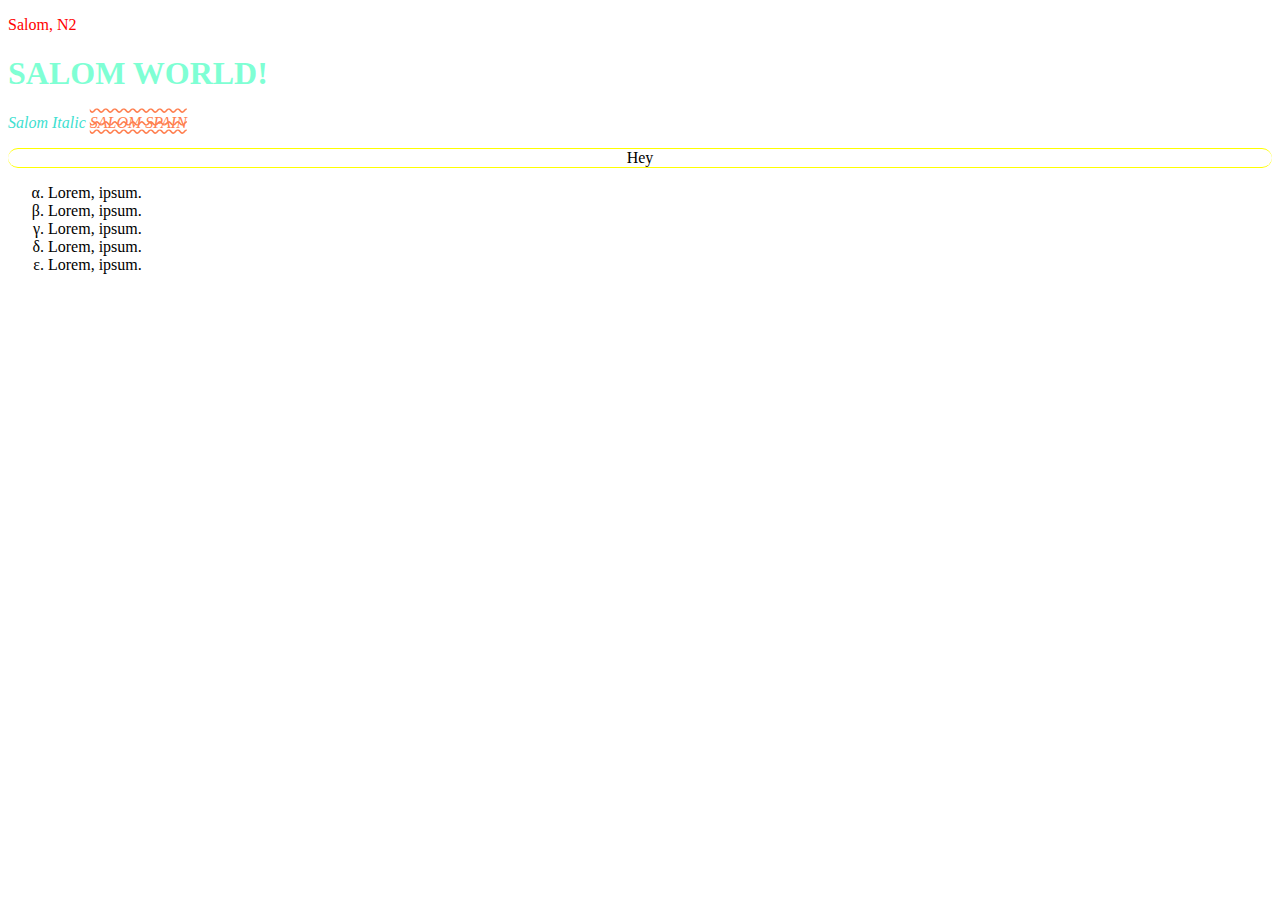
<file: index.html>
<!DOCTYPE html>
<html lang="en">
<head>
    <meta charset="UTF-8">
    <meta http-equiv="X-UA-Compatible" content="IE=edge">
    <meta name="viewport" content="width=device-width, initial-scale=1.0">
    <title>3-dars</title>

    <!-- external styling -->
    <link rel="stylesheet" href="style.css">

    <!-- internal styling -->
    <style>

        h1{
            color: aquamarine;
        }

    </style>
</head>
<body>
    
    <!-- inline styling -->
    <p style="color: red;">Salom, N2</p>

    <h1>Salom World!</h1>
    <i class="text1">Salom Italic</i>
    <i class="text2">Salom Spain</i>
    <p class="block">Hey</p>


    <ul class="list">
        <li>Lorem, ipsum.</li>
        <li>Lorem, ipsum.</li>
        <li>Lorem, ipsum.</li>
        <li>Lorem, ipsum.</li>
        <li>Lorem, ipsum.</li>

    </ul>


</body>
</html>
</file>
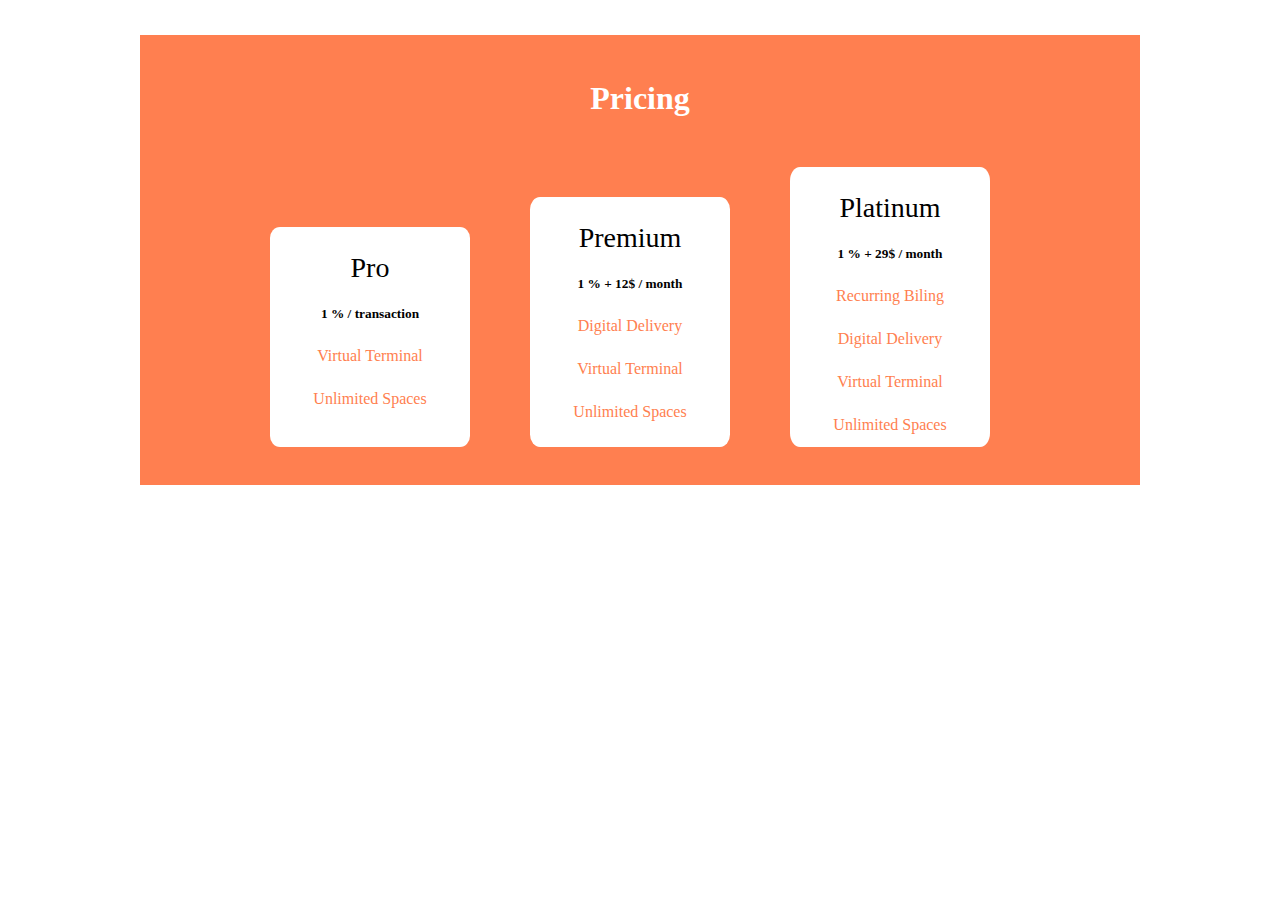
<file: uy ishi.html>
<!DOCTYPE html>
<html lang="en">
<head>
    <meta charset="UTF-8">
    <meta http-equiv="X-UA-Compatible" content="IE=edge">
    <meta name="viewport" content="width=device-width, initial-scale=1.0">
    <title>Uy ishi;asliddinnuriddinov</title>
    <link rel="stylesheet" href="uy ishi.css">
</head>
<body>
    <div class="container">
    <div class="main">


        <h1 style="text-align: center; color: white; margin-top: 35px; padding-top: 45px;">Pricing</h1>
        <div class="box">
            <div class="content1">
            <span>Pro</span>
            <small class="price" style="font-weight: 700;">1 % / transaction</small>
            <p>Virtual Terminal</p>
            <p>Unlimited Spaces</p>
        </div>
        </div>

        <div class="box">
            <div class="content2">
            <span>Premium</span>
            <small class="price" style="font-weight: 700;">1 % + 12$ / month</small>
            <p>Digital Delivery</p>
            <p>Virtual Terminal</p>
            <p style="padding-bottom: 20px;">Unlimited Spaces</p>
        </div>
        </div>

        <div class="box">
            <div class="content3">
            <span>Platinum</span>
            <small class="price" style="font-weight: 700;">1 % + 29$ / month</small>
            <p>Recurring Biling</p>
            <p>Digital Delivery</p>
            <p>Virtual Terminal</p>
            <p>Unlimited Spaces</p>
        </div>
        </div>

    </div>
</div>
</body>
</html>
</file>
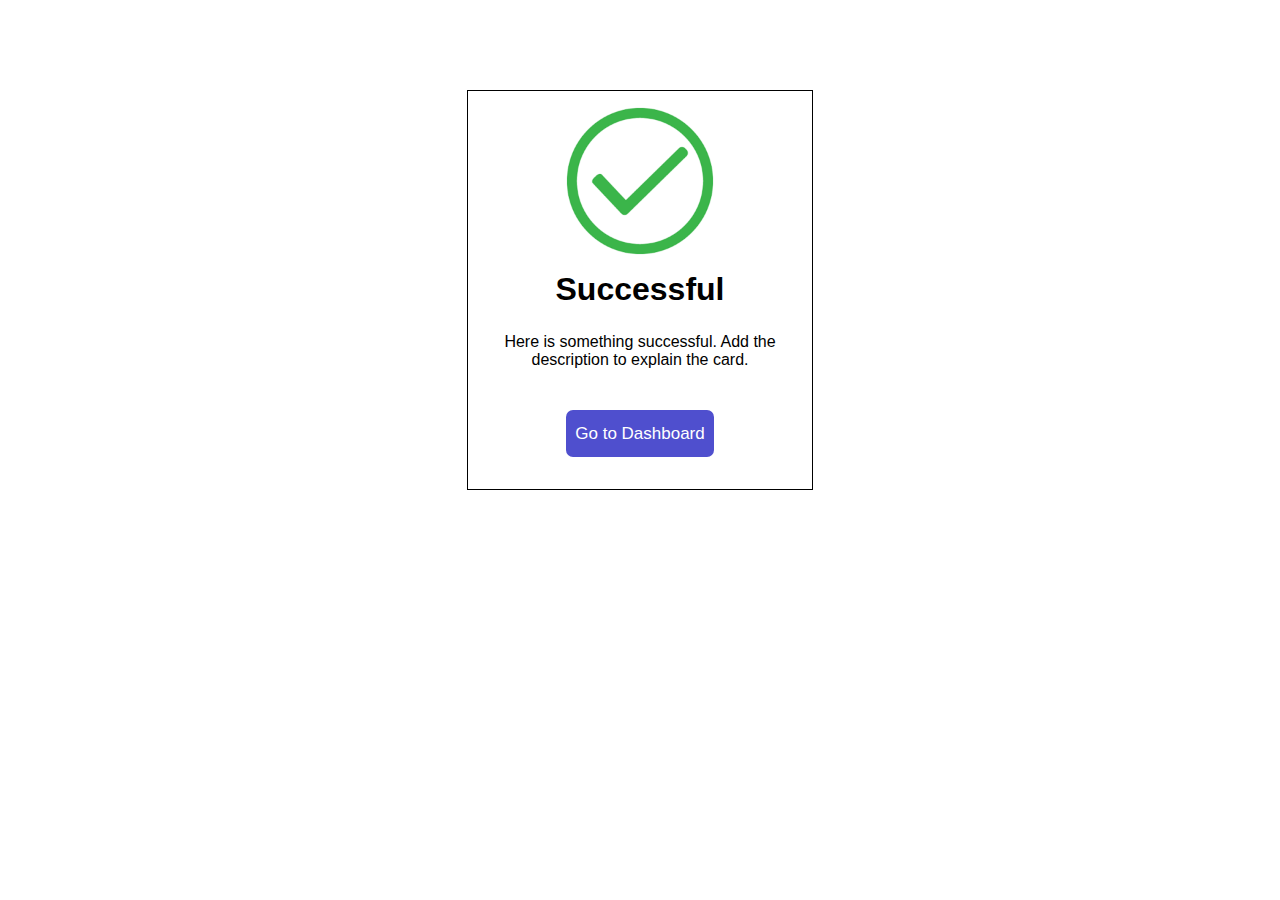
<file: uy ishi2.html>
<!DOCTYPE html>
<html lang="en">
<head>
    <meta charset="UTF-8">
    <meta http-equiv="X-UA-Compatible" content="IE=edge">
    <meta name="viewport" content="width=device-width, initial-scale=1.0">
    <title>Asliddin Nuriddinov</title>
    <link rel="stylesheet" href="uy ishi2.css">
</head>
<body>
    
    <div class="container">

        <img src="[data-uri]" alt="" style="display: block;">
        <h1>Successful</h1>
        <p>Here is something successful. Add the description to explain the card.</p>
        <a href="#">Go to Dashboard</a>

    </div>


</body>
</html>
</file>
<file: style.css>
.text1{
    color: turquoise;
}
.text2{
    color: coral;
    text-decoration: wavy underline overline line-through;
    text-transform: uppercase;
}
h1{
    text-transform: uppercase;
}
.block{
    text-align: center;
    border: solid 1px yellow;
    border-radius: 50px;
    border-inline: none;
}
.list{
    list-style-type: lower-greek;
}
</file>
<file: uy ishi.css>
*{
    margin: 0;
    padding: 0;
    box-sizing: border-box;
}
body{
    display: flex;
    align-items: center;
    
}
.container{
    max-width: 90%;
    margin: 0 auto;
}

.main{
    width: 1000px;
    height: 450px;
    background-color: coral;
    

}
.box{
    margin-top: 50px;
    float: left;
}
.box p{
    margin-top: 25px;
     color: coral;
}
.box span{
    font-size: 28px;
    display: block;
    margin-bottom: 20px;
}
.content1{
    width: 200px;
    height: 220px;
    background-color: white;
    padding: 9px 8px;
    padding-top: 25px;
    text-align: center;
    margin-left: 130px;
    margin-top: 30px;
    border-radius: 5%;
    margin-top: 60px;
}
.content2{
    width: 200px;
    height: 250px;
    background-color: white;
    padding: 9px 8px;
    padding-top: 25px;
    text-align: center;
    margin-left: 60px;
    margin-top: 30px;
    border-radius: 5%;
}
.content3{
    width: 200px;
    height: 280px;
    background-color: white;
    padding: 16px 20px;
    padding-top: 25px;
    text-align: center;
    margin-left: 60px;
    
    border-radius: 5%;
}
</file>
<file: uy ishi2.css>
*{
    margin: 0;
    padding: 0;
    box-sizing: border-box;
}
img{
    max-width: 100%;
    width: 150px;
    margin: auto;
}
.container{
    max-width: 27%;
    margin: auto;
    margin-top: 90px;
    border: solid black 1px;
    text-align: center;
    height: 400px;
    padding: 15px 30px 0 30px;
}
p{
    font-family: Verdana, Geneva, Tahoma, sans-serif;
    margin-bottom: 55px;
}
a{
    padding: 14px 9px;
    background-color: rgb(79, 79, 206);
    color: white;
    margin-top: 20px;
    border-radius: 7px;
    text-decoration: none;
    
    font-size: 17px;
    font-family: Verdana, Geneva, Tahoma, sans-serif;
}
h1{
    padding-top: 15px;
    padding-bottom: 25px;
    font-family: Verdana, Geneva, Tahoma, sans-serif;
}
</file>
